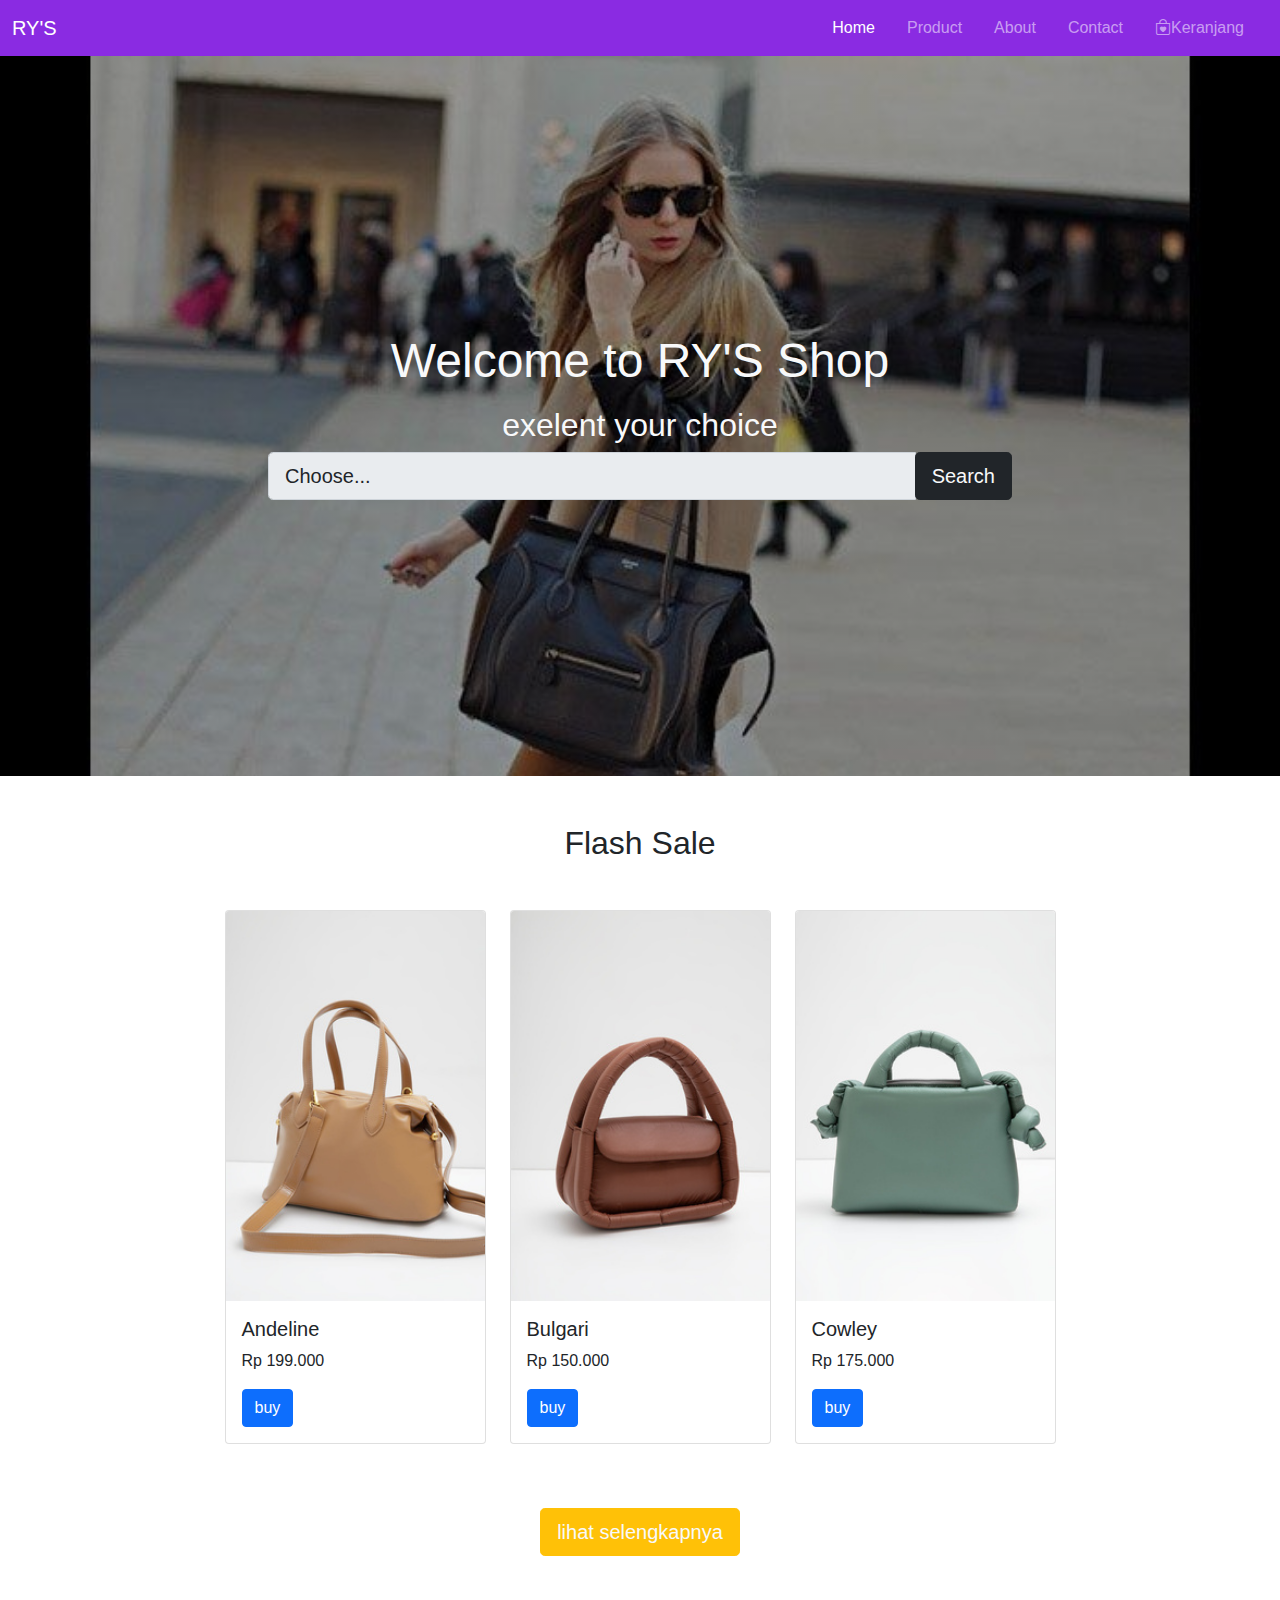
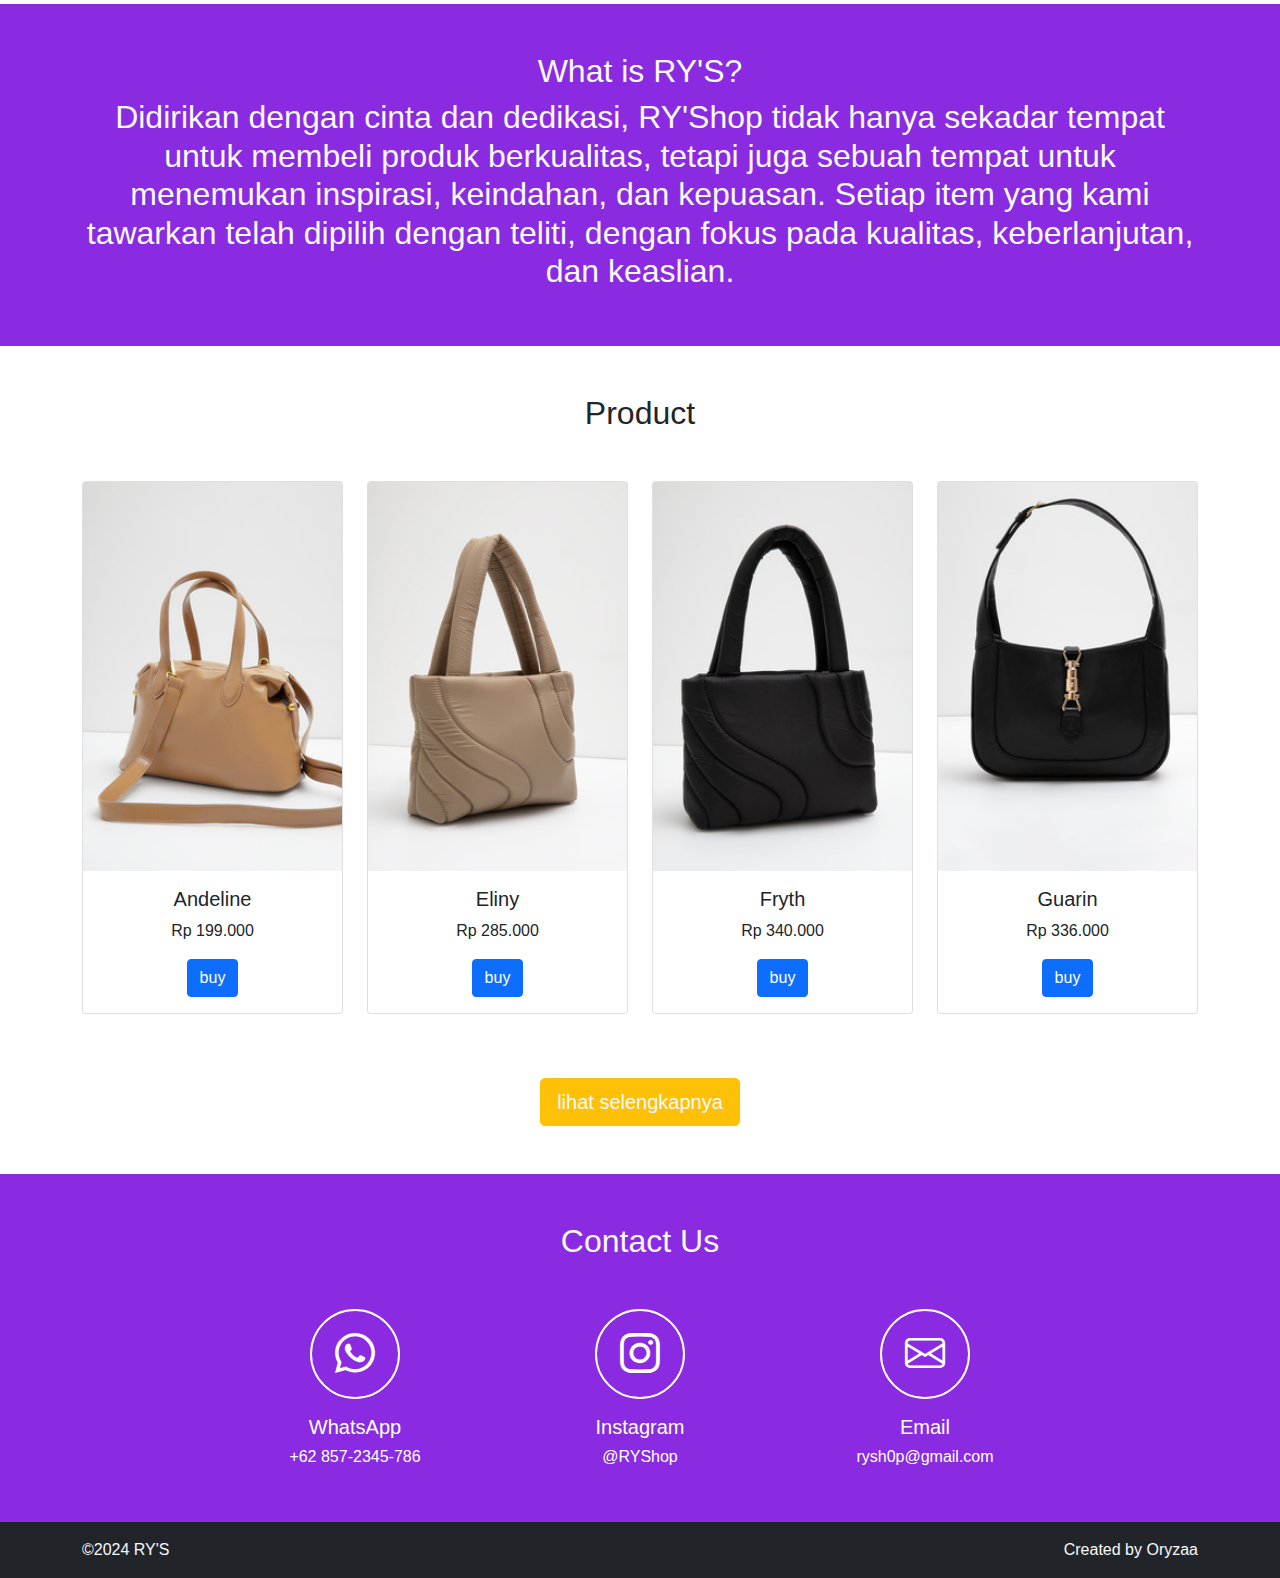
<file: index.html>
<!DOCTYPE html>
<html lang="en">

<head>
  <meta charset="UTF-8">
  <meta name="viewport" content="width=device-width, initial-scale=1.0">
  <title>RY'S</title>
  <link rel="stylesheet" href="bootstrap-5.0.0-dist/css/bootstrap.min.css">
  <link rel="stylesheet" href="https://cdn.jsdelivr.net/npm/bootstrap-icons@1.11.3/font/bootstrap-icons.min.css">
  <link rel="stylesheet" href="css/style.css">
  <link rel="stylesheet" href="dist/css/lightbox.min.css">
</head>

<body>

  <!-- navbar -->
  <nav class="navbar navbar-expand-lg navbar-dark bg-dark main-color">
    <div class="container-fluid">

      <button class="navbar-toggler" type="button" data-bs-toggle="collapse" data-bs-target="#navbarNav"
        aria-controls="navbarNav" aria-expanded="false" aria-label="Toggle navigation">
        <span class="navbar-toggler-icon"></span>
      </button>
      <div class="collapse navbar-collapse" id="navbarNav">
        <a class="navbar-brand me-auto" href="#">RY'S</a>
        <ul class="navbar-nav">
          <li class="nav-item me-3">
            <a class="nav-link active" aria-current="page" href="#">Home</a>
          </li>
          <li class="nav-item me-3">
            <a class="nav-link" href="product.html">Product</a>
          </li>
          <li class="nav-item me-3">
            <a class="nav-link" href="about.html">About</a>
          </li>
          <li class="nav-item me-3">
            <a class="nav-link" href="contact.html">Contact</a>
          </li>
          <li class="nav-item me-3">
            <a class="nav-link" href="cart.html" tabindex="-1" aria-disabled="true">
              <i class="bi bi-bag-heart"></i>Keranjang</a>
          </li>
        </ul>
      </div>
    </div>
  </nav>

  <!-- banner -->
  <div class="container-fluid banner d-flex align-items-center">
    <div class="container">
      <h1 class="text-light text-center display-5 mb-3">Welcome to RY'S Shop</h1>
      <h2 class="text-light text-center mb-3S">exelent your choice</h2>
      <div class="col-md-8 offset-md-2">
        <div class="input-group input-group-lg">
          <select class="form-control" id="inputGroupSelect04">
            <option selected>Choose...</option>
            <option value="1">Bulgari</option>
            <option value="2">Cowley</option>
            <option value="3">Andeline</option>
          </select>
          <div class="input-group-append">
            <button class="btn btn-lg btn-dark text-light" type="button">Search</button>
          </div>
        </div>
      </div>
    </div>
  </div>

  <!-- Promo -->
  <div class="container-fluid py-5">
    <div class="container">
      <h2 class="text-center">Flash Sale</h2>

      <div class="row mt-5 justify-content-center">
        <div class="col-sm-4 col-lg-3 hovered-card mb-3">
          <div class="card">
            <img src="image/product/thumb/tas 1.jpg" class="card-img-top" alt="...">
            <div class="card-body">
              <h5 class="card-title">Andeline</h5>
              <p class="card-text">Rp 199.000</p>
              <a href="#" class="btn btn-primary">buy</a>
            </div>
          </div>
        </div>

        <div class="col-sm-4 col-lg-3 hovered-card mb-3">
          <div class="card">
            <img src="image/product/thumb/tas 2.jpg" class="card-img-top" alt="...">
            <div class="card-body">
              <h5 class="card-title">Bulgari</h5>
              <p class="card-text">Rp 150.000</p>
              <a href="#" class="btn btn-primary">buy</a>
            </div>
          </div>
        </div>

        <div class="col-sm-4 col-lg-3 hovered-card mb-3">
          <div class="card">
            <img src="image/product/thumb/tas 4.jpg" class="card-img-top" alt="...">
            <div class="card-body">
              <h5 class="card-title">Cowley</h5>
              <p class="card-text">Rp 175.000</p>
              <a href="#" class="btn btn-primary">buy</a>
            </div>
          </div>
        </div>

        <div class="mt-5 d-flex justify-content-center">
          <button class="btn btn-warning btn-lg text-light">lihat selengkapnya</button>
        </div>
      </div>
    </div>
  </div>

  <!-- About -->
  <div class="container-fluid py-5 main-color">
    <div class="container">
      <h2 class="text-light text-center">What is RY'S?</h2>
      <h2 class="text-light text-center">Didirikan dengan cinta dan dedikasi, RY'Shop tidak hanya sekadar tempat untuk membeli produk berkualitas, tetapi juga sebuah tempat untuk menemukan inspirasi, keindahan, dan kepuasan. Setiap item yang kami tawarkan telah dipilih dengan teliti, dengan fokus pada kualitas, keberlanjutan, dan keaslian.</h2>
    </div>
  </div>

  <!-- Product -->
  <div class="container-fluid py-5">
    <div class="container">
      <h2 class="text-center">Product</h2>

      <div class="row mt-5 justify-content-center">
        <div class="col-sm-6 col-lg-3 hovered-card mb-3">
          <div class="card">
            <a href="image/product/thumb/tas 1.jpg" data-lightbox="bag" data-title="Andeline">
              <img src="image/product/thumb/tas 1.jpg" class="card-img-top" alt="...">
            </a>
            <div class="card-body text-center">
              <h5 class="card-title">Andeline</h5>
              <p class="card-text">Rp 199.000</p>
              <a href="#" class="btn btn-primary">buy</a>
            </div>
          </div>
        </div>

        <div class="col-sm-6 col-lg-3 hovered-card mb-3">
          <div class="card">
            <a href="image/product/thumb/tas 5.jpg" data-lightbox="bag" data-title="Eliny">
              <img src="image/product/thumb/tas 5.jpg" class="card-img-top" alt="...">
            </a>
            <div class="card-body text-center">
              <h5 class="card-title">Eliny</h5>
              <p class="card-text">Rp 285.000</p>
              <a href="#" class="btn btn-primary">buy</a>
            </div>
          </div>
        </div>

        <div class="col-sm-6 col-lg-3 hovered-card mb-3">
          <div class="card">
            <a href="image/product/thumb/tas 6.jpg" data-lightbox="bag" data-title="Fryth">
              <img src="image/product/thumb/tas 6.jpg" class="card-img-top" alt="...">
            </a>
            <div class="card-body text-center">
              <h5 class="card-title">Fryth</h5>
              <p class="card-text">Rp 340.000</p>
              <a href="#" class="btn btn-primary">buy</a>
            </div>
          </div>
        </div>

        <div class="col-sm-6 col-lg-3 hovered-card mb-3">
          <div class="card">
            <a href="image/product/thumb/tas 7.jpg" data-lightbox="bag" data-title="Guarin">
              <img src="image/product/thumb/tas 7.jpg" class="card-img-top" alt="...">
            </a>
            <div class="card-body text-center">
              <h5 class="card-title">Guarin</h5>
              <p class="card-text">Rp 336.000</p>
              <a href="#" class="btn btn-primary">buy</a>
            </div>
          </div>
        </div>
      </div>

      <div class="mt-5 d-flex justify-content-center">
        <a href="#" class="btn btn-warning btn-lg text-light">lihat selengkapnya</a>
      </div>

    </div>
  </div>

  <!-- Contact -->
  <div class="container-fluid py-5 main-color">
    <div class="container">
      <h2 class="text-light text-center mb-5">Contact Us</h2>

      <div class="row justify-content-center">
        <div class="col-sm-6 col-lg-3 hovered-card">
          <div class="d-flex justify-content-center">
            <div class="icon-account d-flex align-items-center justify-content-center">
              <i class="bi bi-whatsapp display-6"></i>
            </div>
          </div>
          <div class="mt-3 text-white text-center">
            <h5>WhatsApp</h5>
            <h6>+62 857-2345-786</h6>
          </div>
        </div>

        <div class="col-sm-6 col-lg-3 hovered-card">
          <div class="d-flex justify-content-center">
            <div class="icon-account d-flex align-items-center justify-content-center">
              <i class="bi bi-instagram display-6"></i>
            </div>
          </div>
          <div class="mt-3 text-white text-center">
            <h5>Instagram</h5>
            <h6>@RYShop</h6>
          </div>
        </div>

        <div class="col-sm-6 col-lg-3 hovered-card">
          <div class="d-flex justify-content-center">
            <div class="icon-account d-flex align-items-center justify-content-center">
              <i class="bi bi-envelope display-6"></i>
            </div>
          </div>
          <div class="mt-3 text-white text-center">
            <h5>Email</h5>
            <h6>rysh0p@gmail.com</h6>
          </div>
        </div>
      </div>
    </div>
  </div>

  <!-- footer -->
  <div class="container-fluid py-3 bg-dark text-light">
    <div class="container d-flex justify-content-between">
      <label>&copy;2024 RY'S</label>
      <label>Created by Oryzaa</label>
    </div>
  </div>

  <script src="bootstrap-5.0.0-dist/js/bootstrap.bundle.min.js"></script>
  <script src="dist/js/lightbox-plus-jquery.min.js"></script>

</body>

</html>
</file>
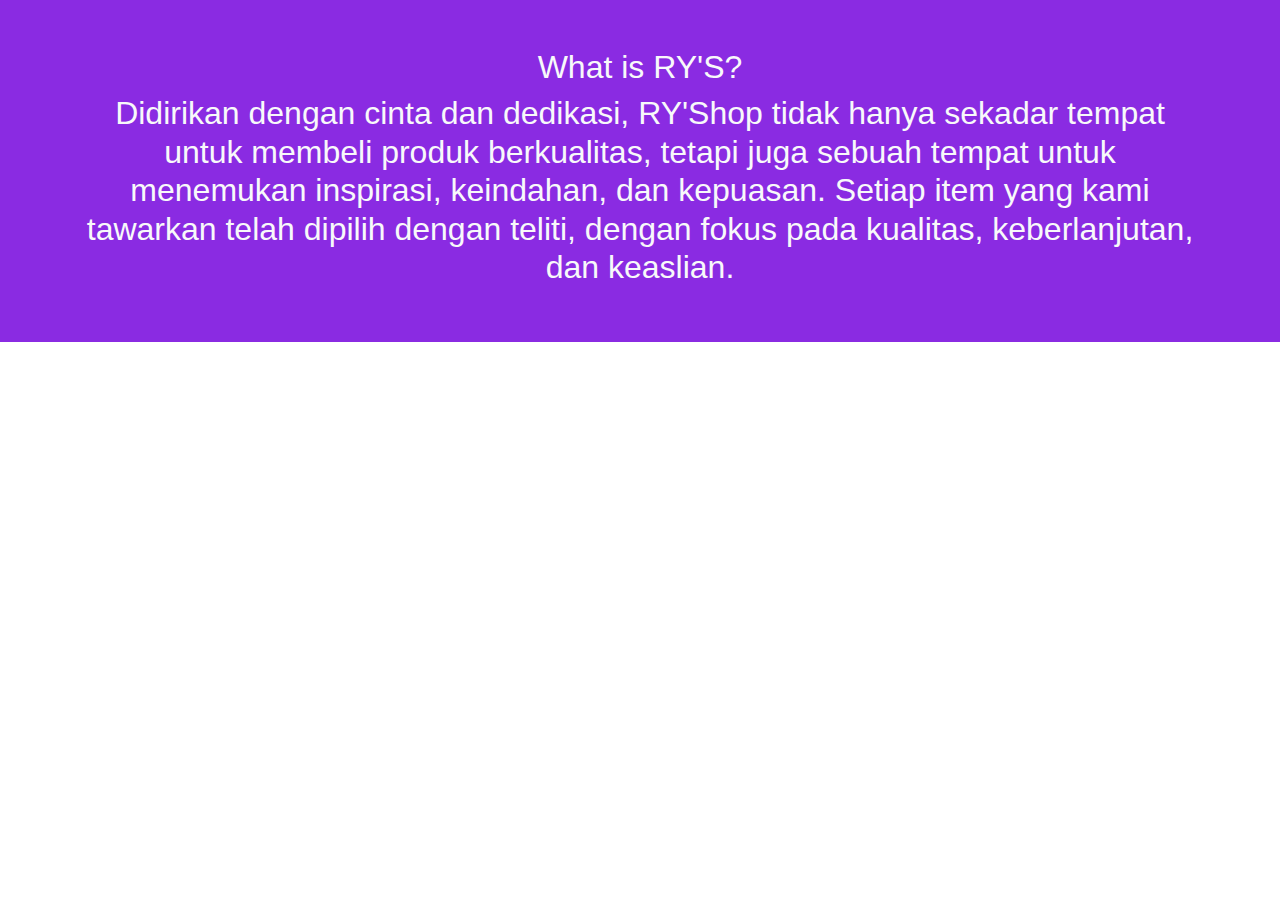
<file: about.html>
<!DOCTYPE html>
<html lang="en">
<head>
    <meta charset="UTF-8">
    <meta name="viewport" content="width=device-width, initial-scale=1.0">
    <title>RY'S | About</title>
    <link rel="stylesheet" href="bootstrap-5.0.0-dist/css/bootstrap.min.css">
    <link rel="stylesheet" href="https://cdn.jsdelivr.net/npm/bootstrap-icons@1.11.3/font/bootstrap-icons.min.css">
    <link rel="stylesheet" href="css/style.css">
    <link rel="stylesheet" href="dist/css/lightbox.min.css">
</head>
<body>
    <!-- About -->
  <div class="container-fluid py-5 main-color">
    <div class="container">
      <h2 class="text-light text-center">What is RY'S?</h2>
      <h2 class="text-light text-center">Didirikan dengan cinta dan dedikasi, RY'Shop tidak hanya sekadar tempat untuk membeli produk berkualitas, tetapi juga sebuah tempat untuk menemukan inspirasi, keindahan, dan kepuasan. Setiap item yang kami tawarkan telah dipilih dengan teliti, dengan fokus pada kualitas, keberlanjutan, dan keaslian.</h2>
    </div>
  </div>


    <script src="bootstrap-5.0.0-dist/js/bootstrap.bundle.min.js"></script>
    <script src="dist/js/lightbox-plus-jquery.min.js"></script>
</body>
</html>
</file>
<file: css/style.css>
body {
    font-family: 'Franklin Gothic Medium', 'Arial Narrow', Arial, sans-serif;
}

.main-color {
    background-color: blueviolet !important;
}

.banner{
    height: 80vh;
    background: linear-gradient(rgba(0,0,0,0.4), rgba(0,0,0,0.4)), url('../image/banner.jpg');
    background-size: cover;
    background-position: center;
}

.hovered-card{
    transition: .3s;
}

.hovered-card:hover{
    transform: scale(1.1);
}

.icon-account{
    width: 90px;
    height: 90px;
    border: solid #fff 2px;
    border-radius: 50%;
    color: #fff;
}
</file>
